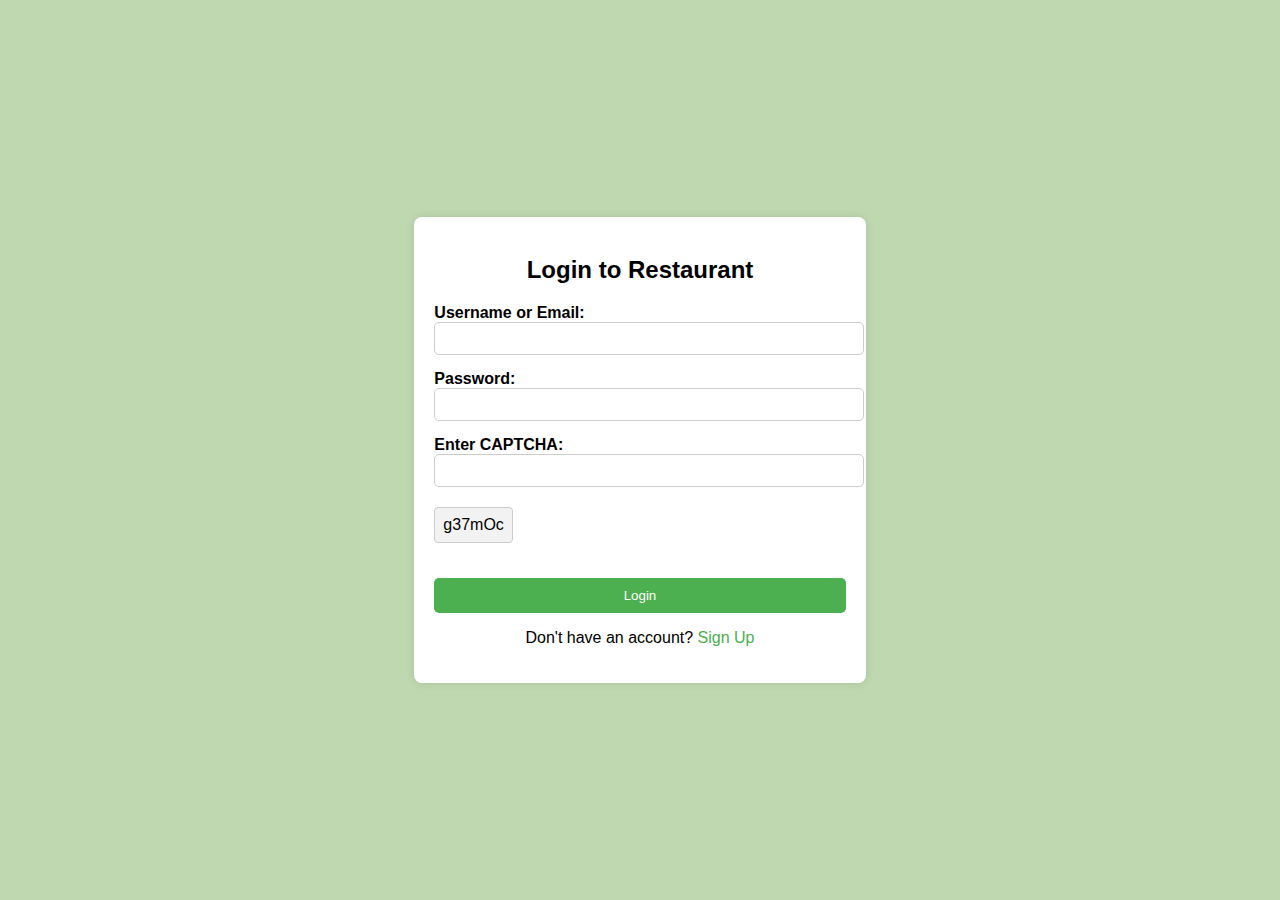
<file: Login Page/login.html>
<!DOCTYPE html>
<html lang="en">
  <head>
    <meta charset="UTF-8" />
    <title>Restaurant Login</title>
    <link rel="stylesheet" href="styles.css" />
  </head>

  <body>
    <div class="container">
      <form id="loginForm" method="POST">
        <h2>Login to Restaurant</h2>
        <div class="input-group">
          <label for="username">Username or Email:</label>
          <input type="text" id="username" name="username" required />
        </div>
        <div class="input-group">
          <label for="password">Password:</label>
          <input type="password" id="password" name="password" required />
        </div>
        <div class="input-group">
          <label for="captcha">Enter CAPTCHA:</label>
          <input type="text" id="captchaInput" name="captchaInput" required />
          <span id="captchaOutput"></span>
        </div>
        <button type="submit">Login</button>
        <div class="signup-link">
          <p>
            Don't have an account? <a href="./registration.html">Sign Up</a>
          </p>
        </div>
      </form>
    </div>

    <script>
      function generateCaptcha() {
        let chars =
          "0123456789abcdefghijklmnopqrstuvwxyzABCDEFGHIJKLMNOPQRSTUVWXYZ";
        let captcha = "";
        for (let i = 0; i < 6; i++) {
          let index = Math.floor(Math.random() * chars.length);
          captcha += chars[index];
        }
        document.getElementById("captchaOutput").innerText = captcha;
      }

      function validateCaptcha() {
        let userCaptcha = document.getElementById("captchaInput").value.trim();
        let generatedCaptcha =
          document.getElementById("captchaOutput").innerText;

        if (userCaptcha === generatedCaptcha) {
          alert("CAPTCHA matched! Proceed with login.");
          window.location.href = "../Main/index.php";
        } else {
          alert("CAPTCHA not matched! Try again.");
        }
      }

      window.onload = function () {
        generateCaptcha();
        document
          .getElementById("loginForm")
          .addEventListener("submit", function (event) {
            event.preventDefault(); // Prevent form submission for now
            validateCaptcha(); // Call validateCaptcha() when the form is submitted
          });
      };
    </script>
  </body>
</html>
</file>
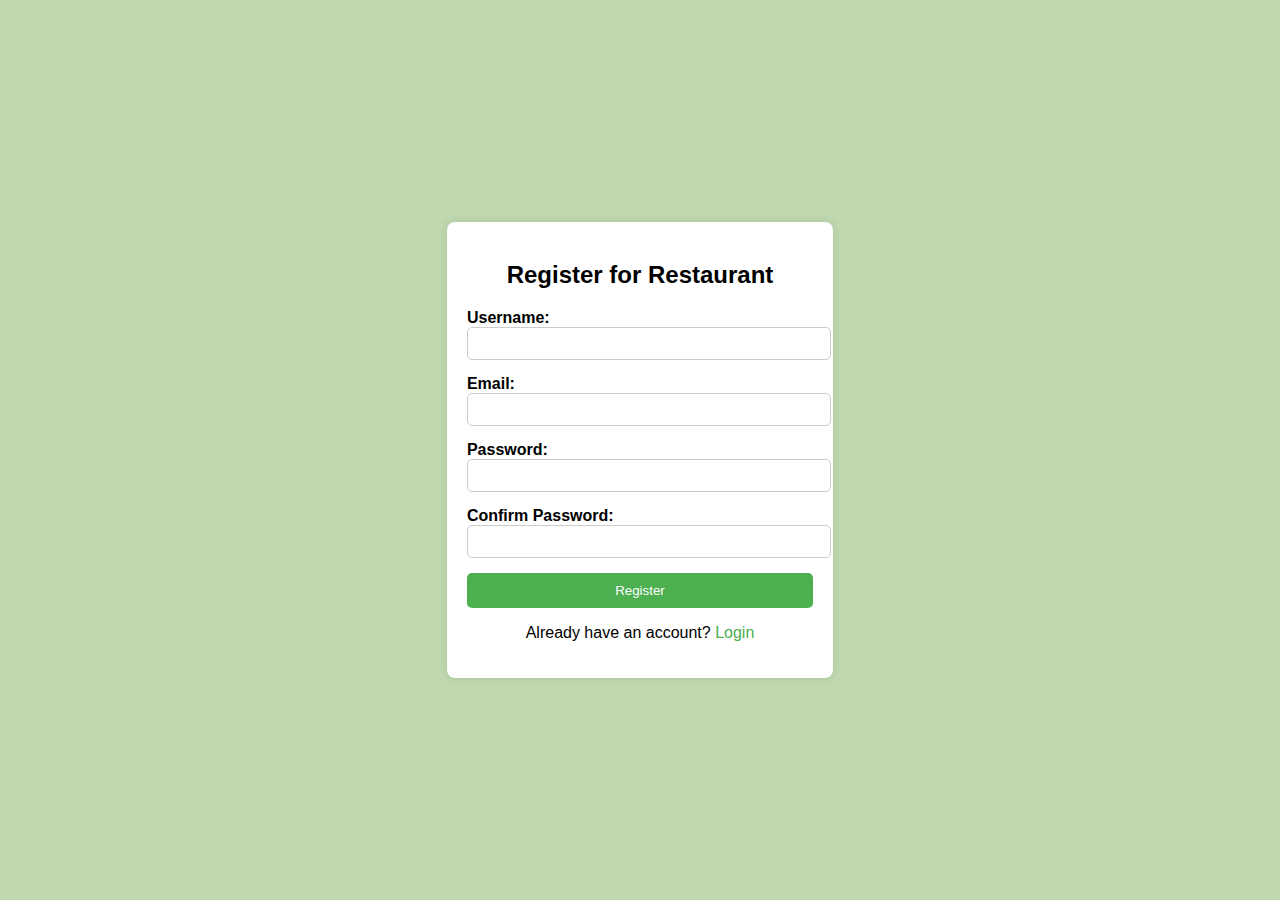
<file: Login Page/registration.html>
<!DOCTYPE html>
<html lang="en">
  <head>
    <meta charset="UTF-8" />
    <meta name="viewport" content="width=device-width, initial-scale=1.0" />
    <title>Restaurant Registration</title>
    <link rel="stylesheet" href="styles.css" />
  </head>

  <body>
    <div class="container">
      <form method="POST">
        <h2>Register for Restaurant</h2>
        <div class="input-group">
          <label for="username">Username:</label>
          <input type="text" id="username" name="username" required />
        </div>
        <div class="input-group">
          <label for="email">Email:</label>
          <input type="email" id="email" name="email" required />
        </div>
        <div class="input-group">
          <label for="password">Password:</label>
          <input type="password" id="password" name="password" required />
        </div>
        <div class="input-group">
          <label for="confirm_password">Confirm Password:</label>
          <input
            type="password"
            id="confirm_password"
            name="confirm_password"
            required
          />
        </div>
        <button type="submit">Register</button>
        <div class="login-link">
          <p>Already have an account? <a href="./login.html">Login</a></p>
        </div>
      </form>
    </div>
  </body>
</html>
</file>
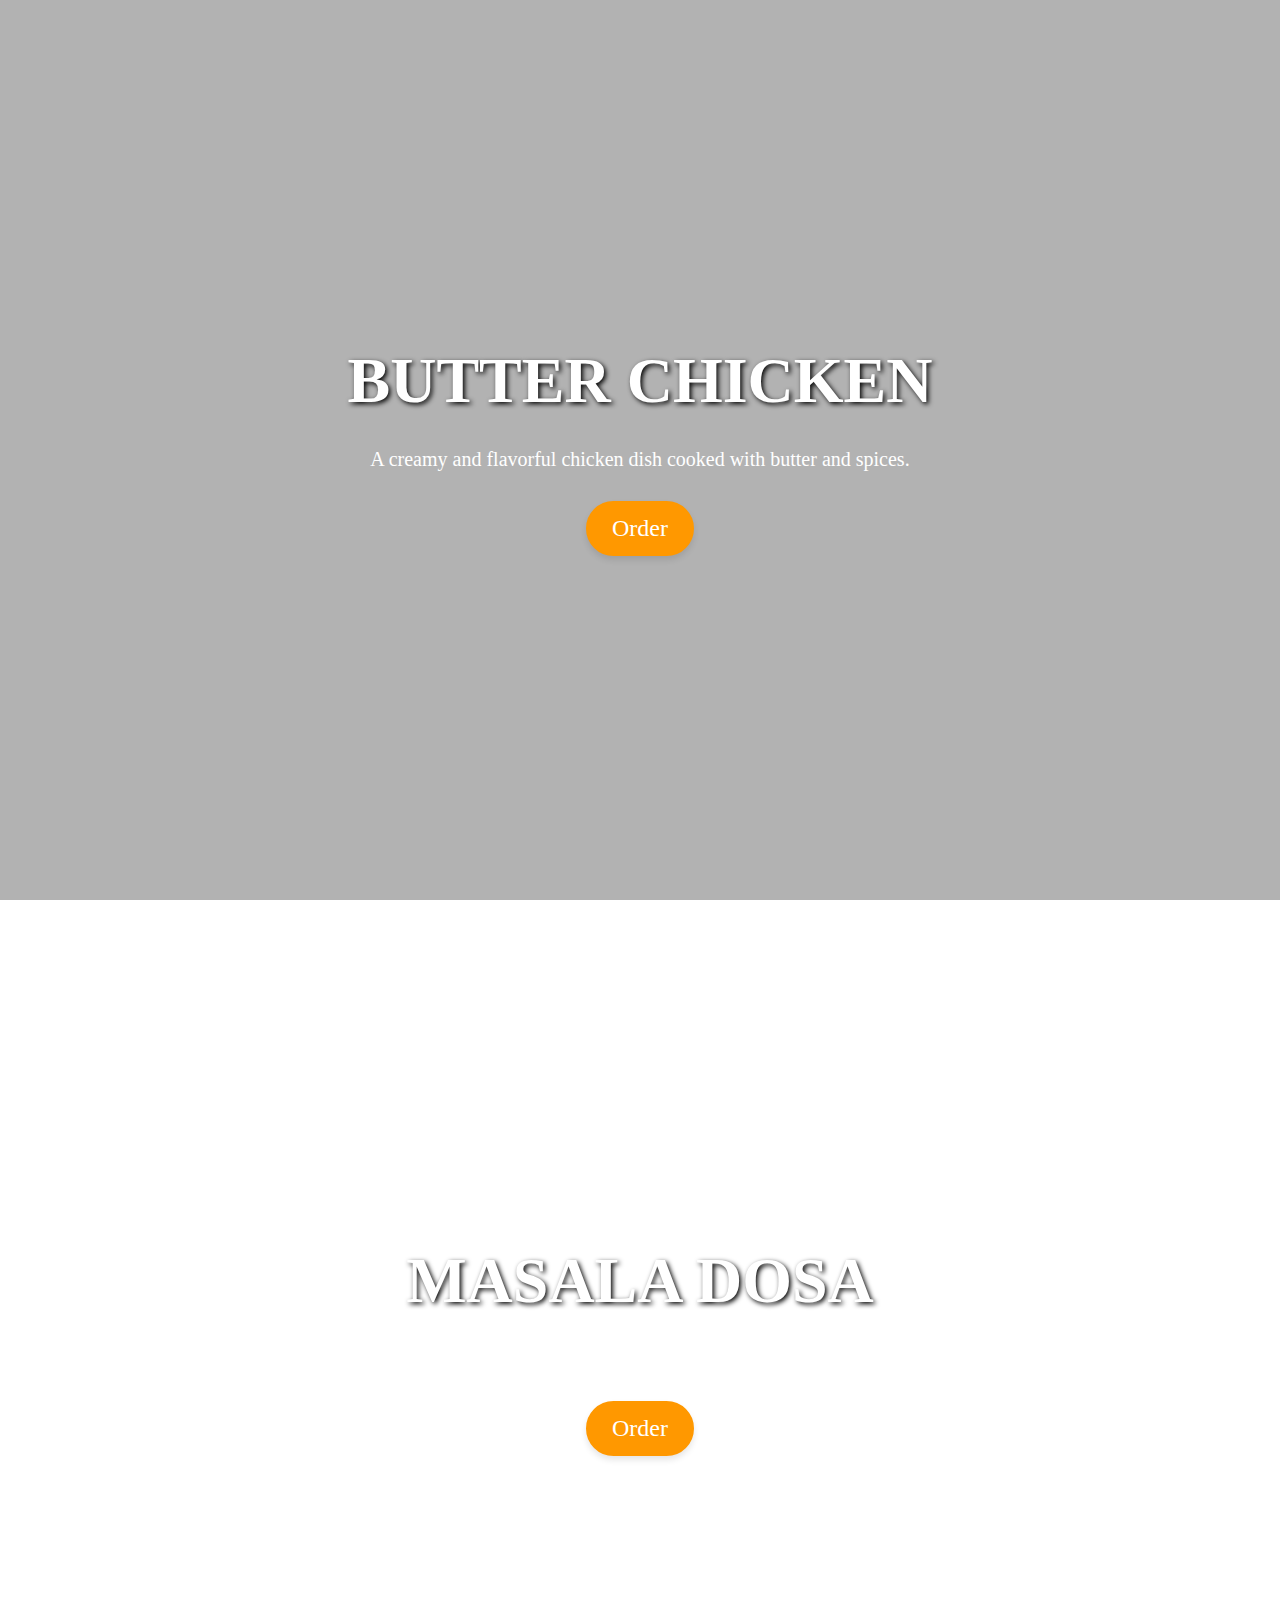
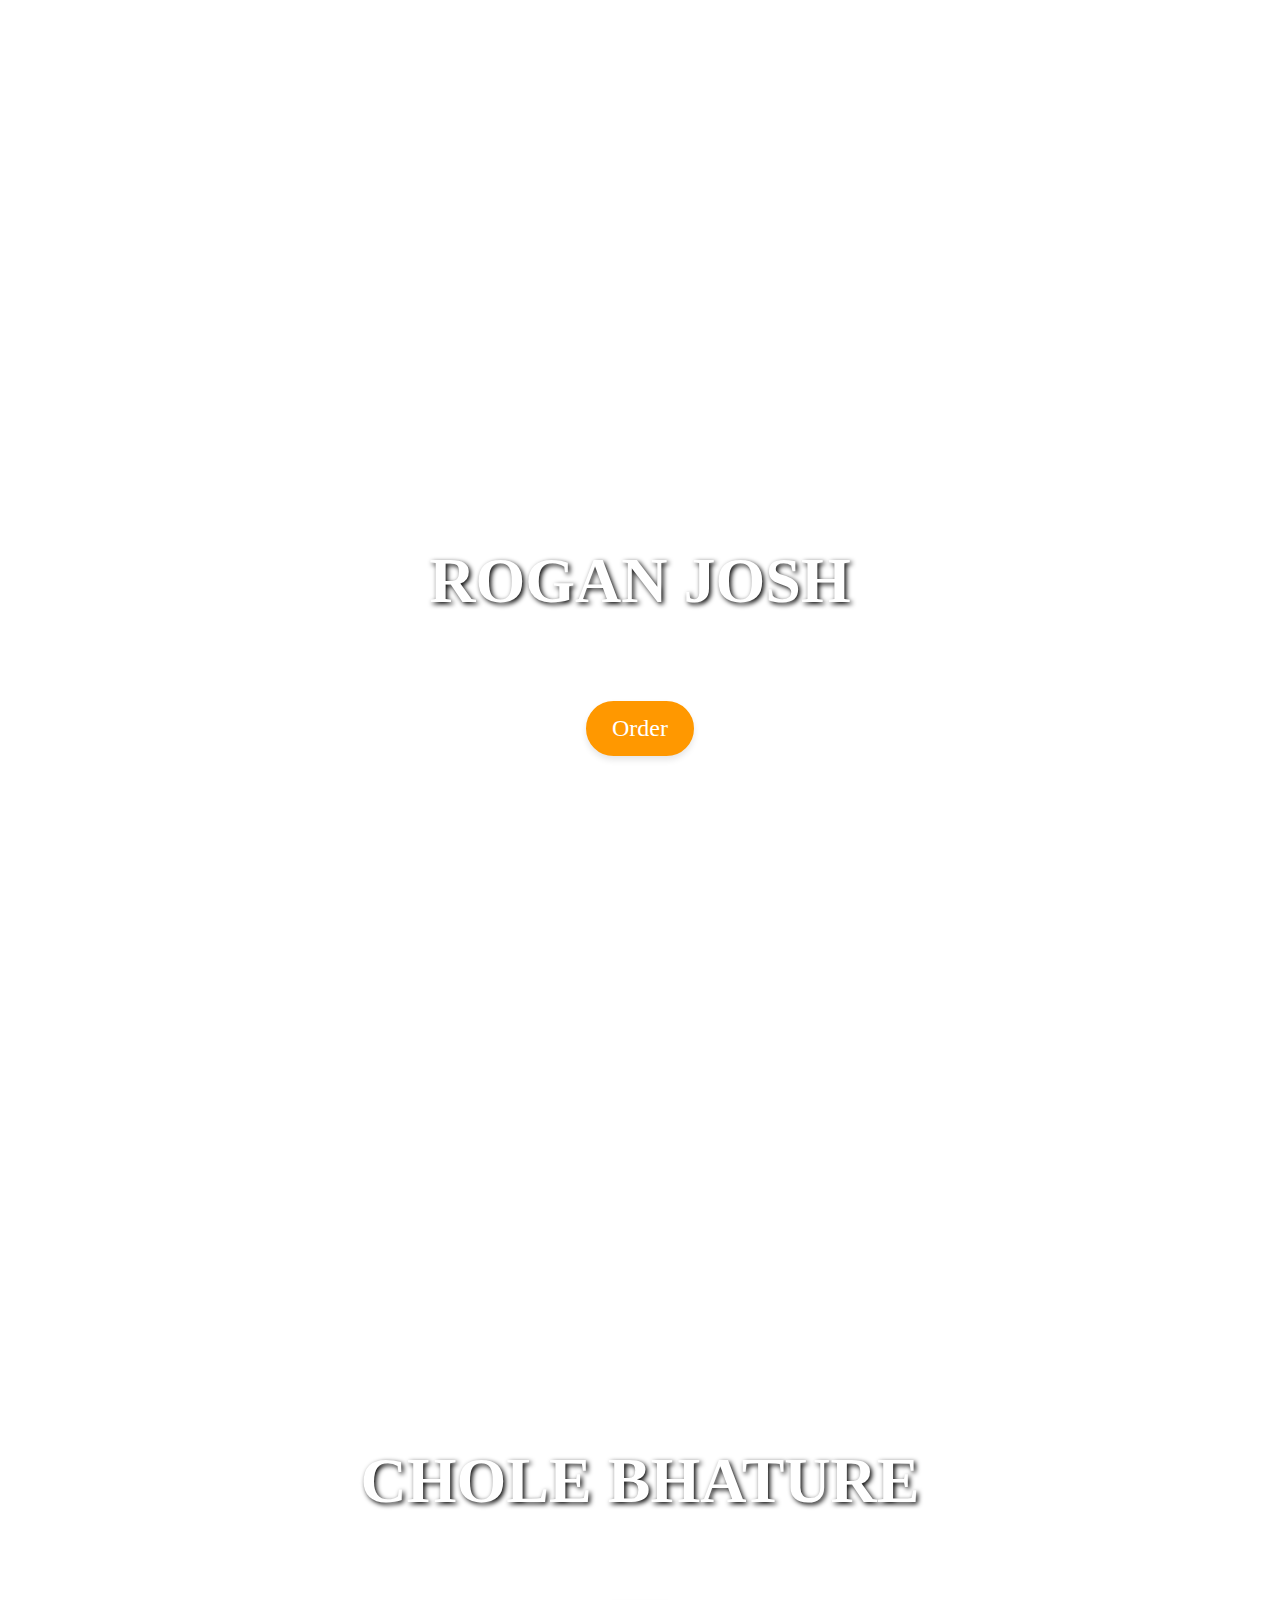
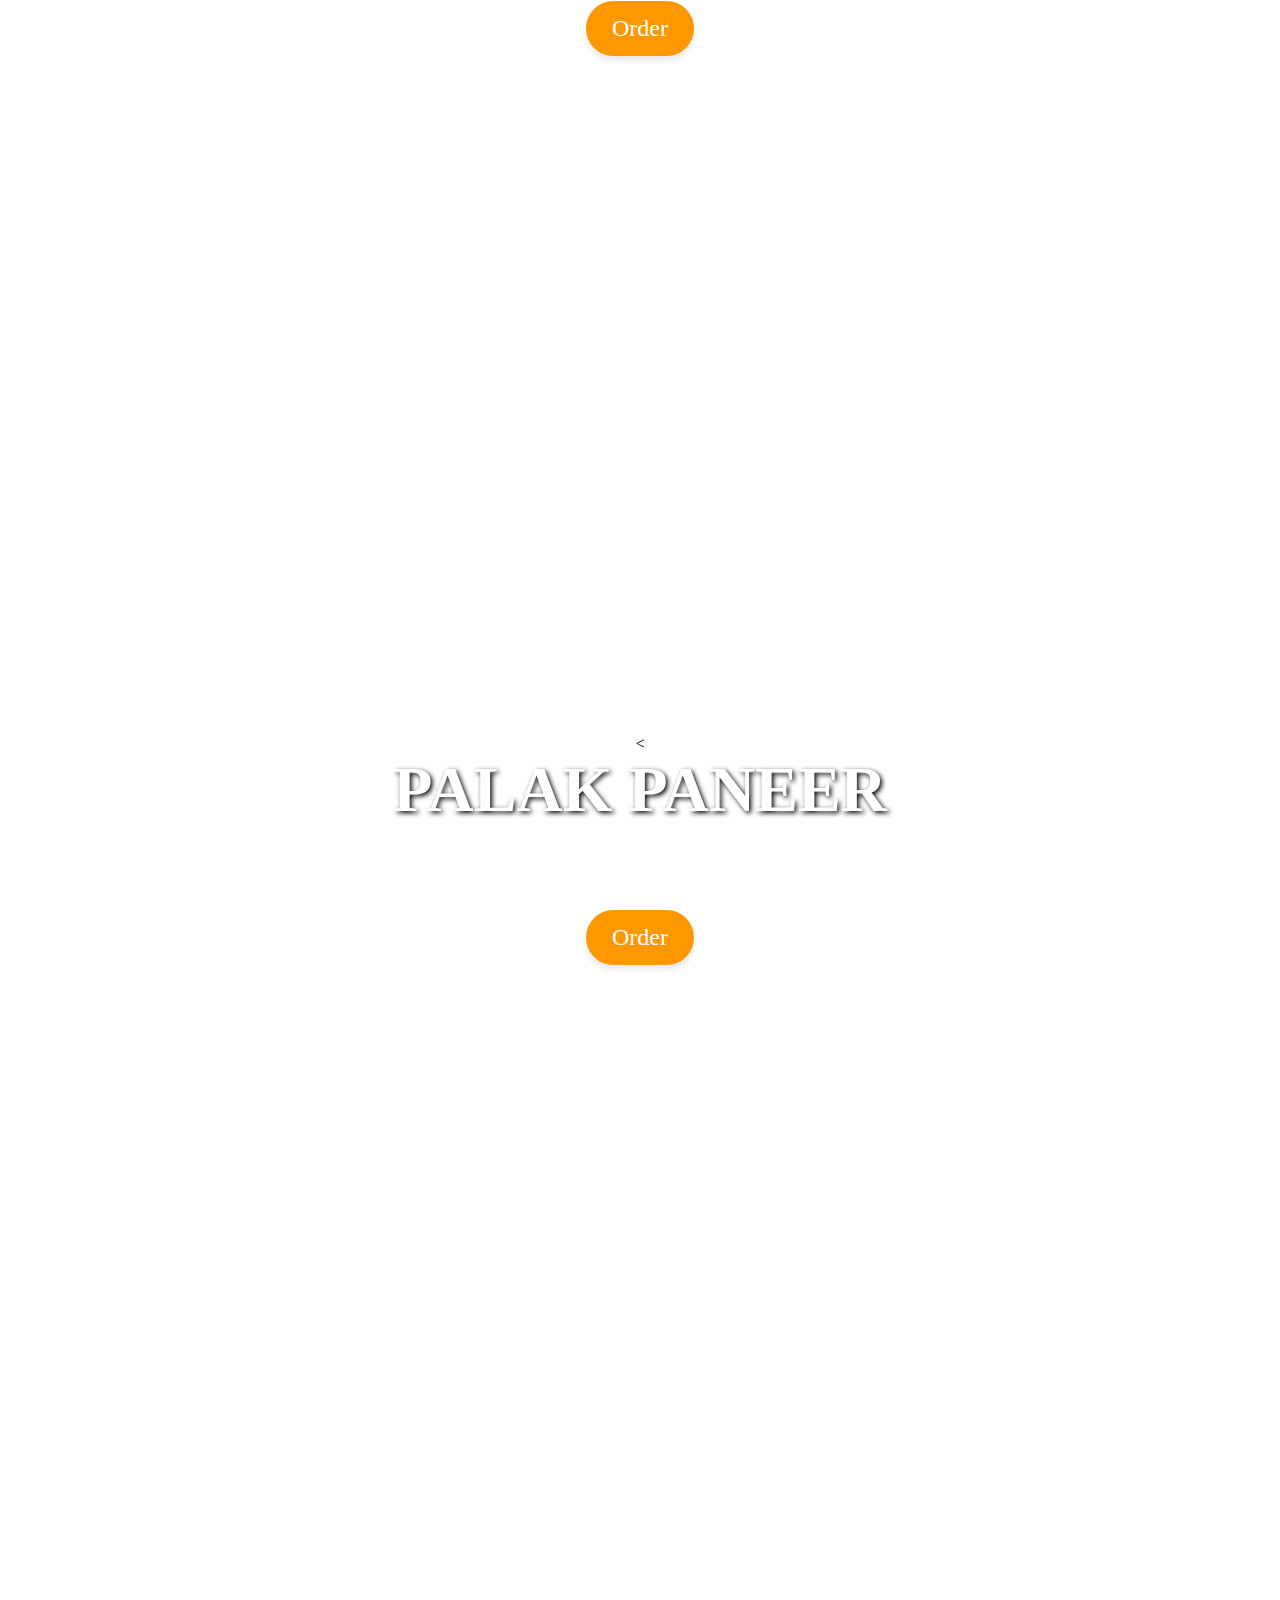
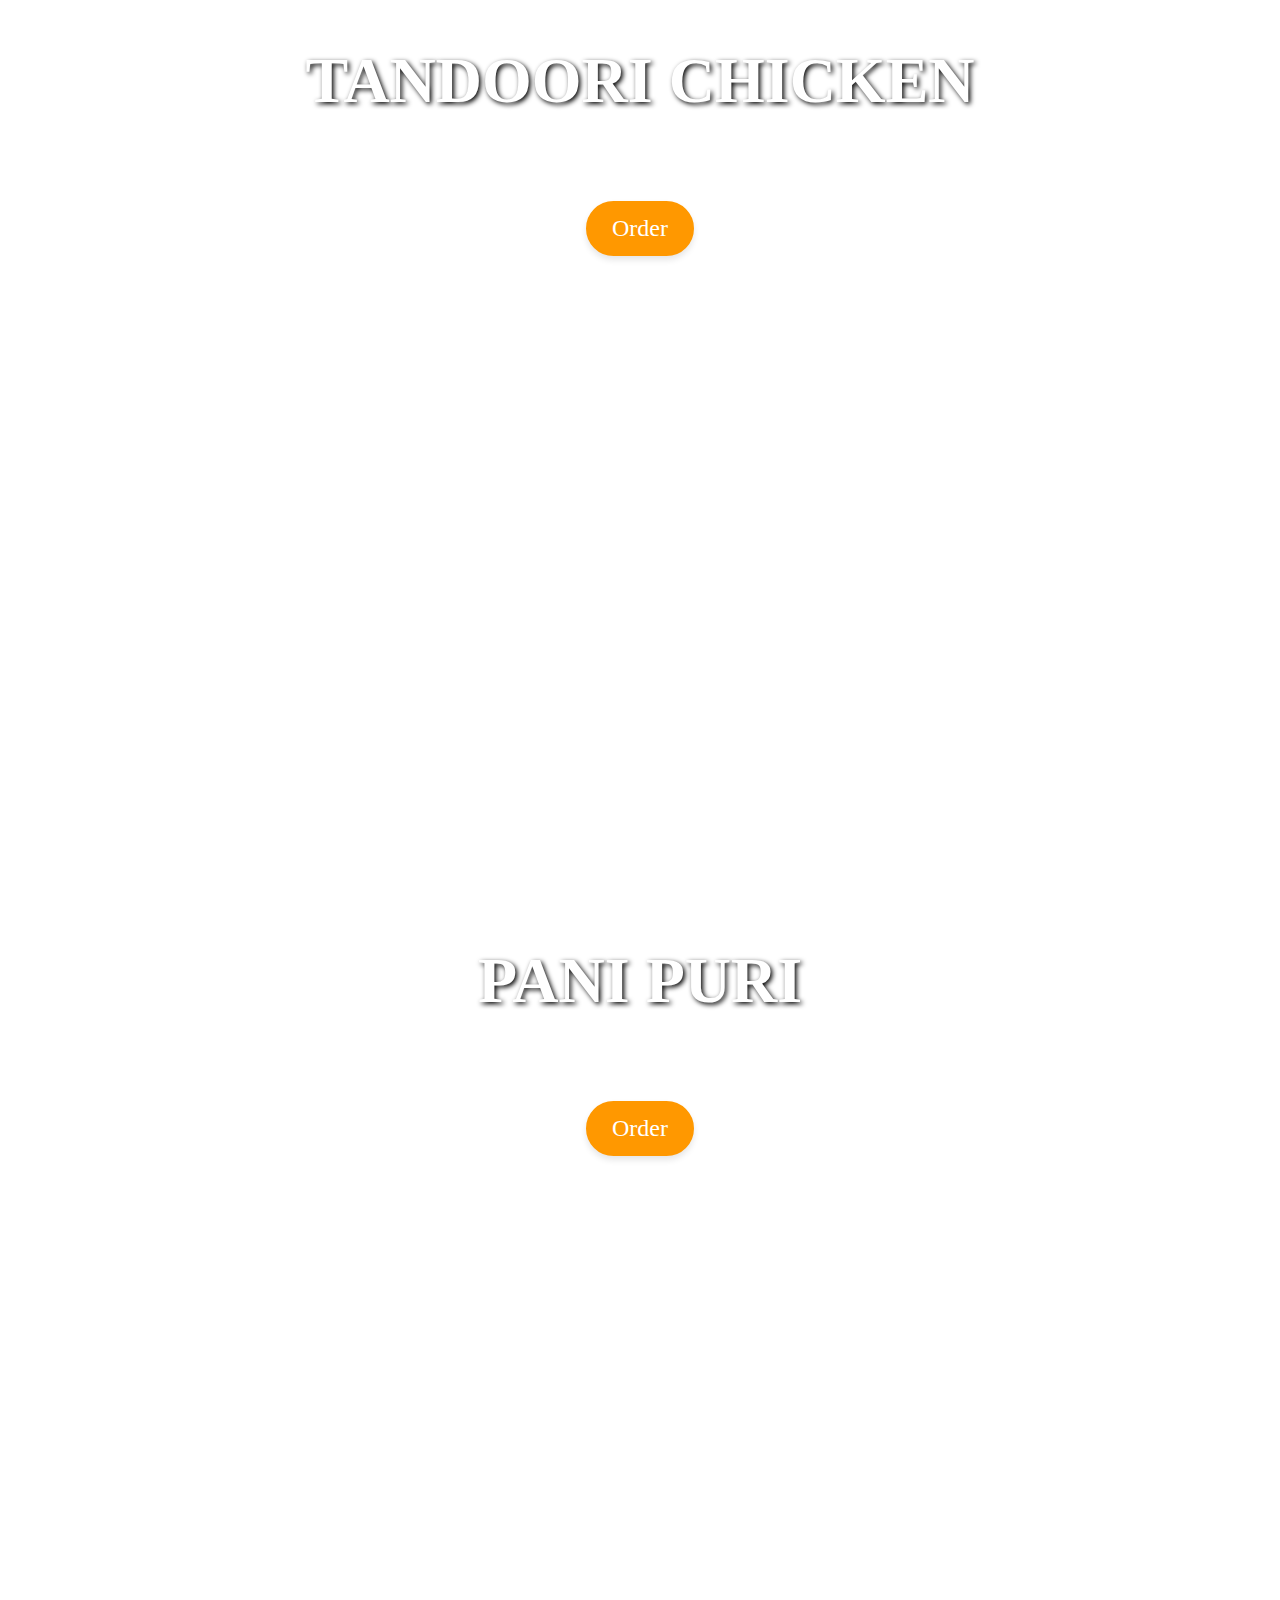
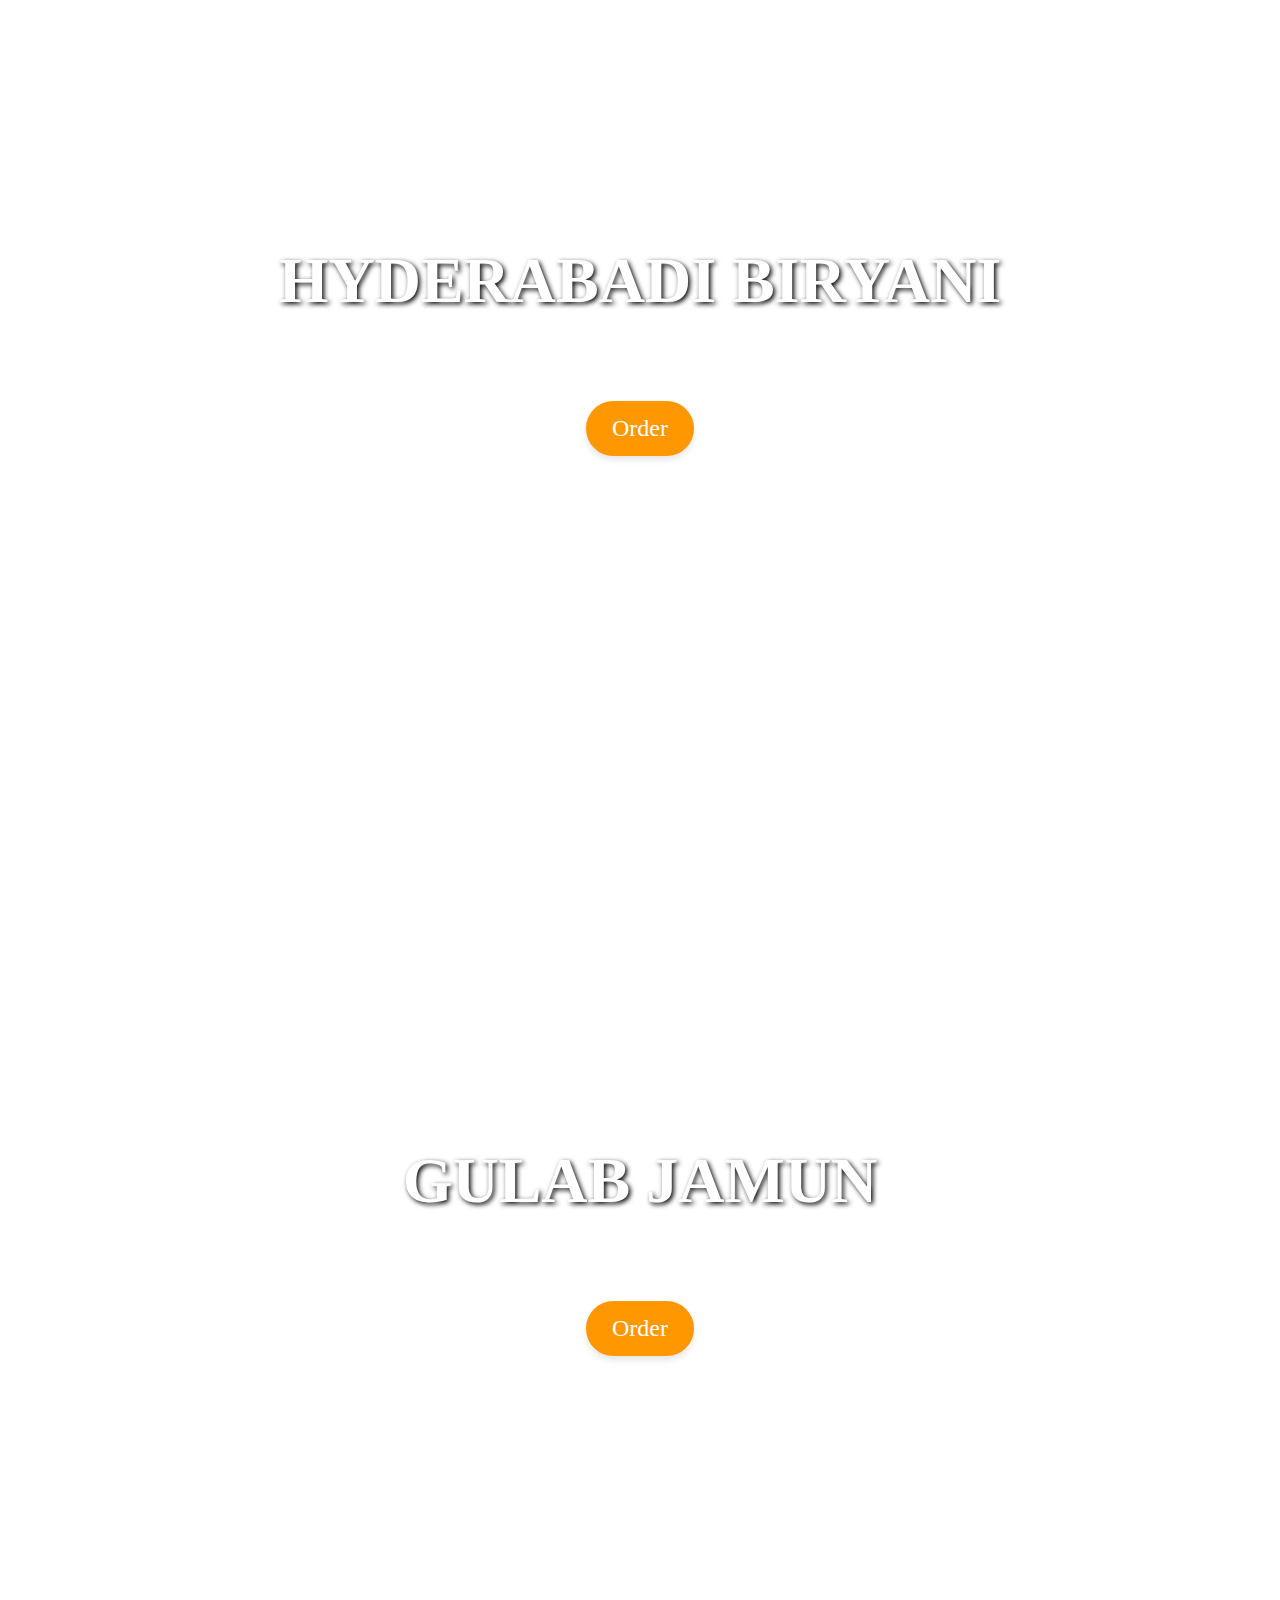
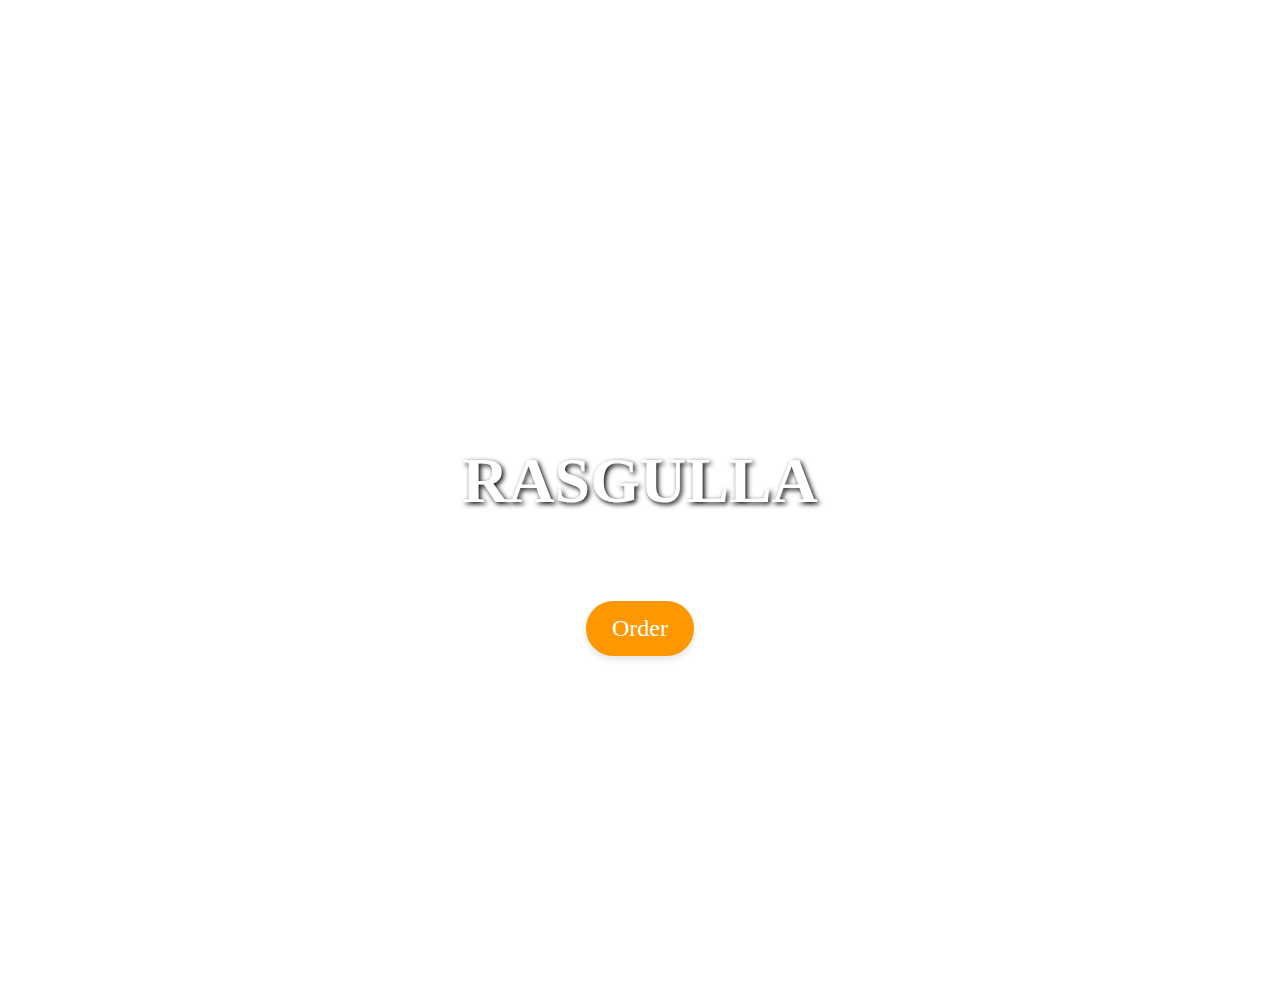
<file: Menu Page/menu.html>
<!DOCTYPE html>
<html lang="en">
  <head>
    <meta charset="UTF-8" />
    <meta name="viewport" content="width=device-width, initial-scale=1.0" />
    <title>Menu</title>
  </head>
  <style>
    * {
      margin: 0;
      padding: 0;
      box-sizing: border-box;
      font-family: "jost";
    }

    h2 {
      font-size: 64px;
      font-weight: bold;
      text-transform: uppercase;
      color: #fff;
      text-shadow: 2px 2px 5px #000;
    }

    p {
      font-size: 20px;
      color: #fff;
      padding: 30px;
    }

    section {
      width: 100%;
      height: 100vh;
      display: grid;
      place-items: center;
      text-align: center;
      background-image: linear-gradient(rgba(0, 0, 0, 0.3), rgba(0, 0, 0, 0.3)),
        url(https://media.istockphoto.com/id/1472620857/photo/tasty-butter-chicken-curry-dish-from-indian-cuisine.jpg?s=612x612&w=0&k=20&c=7Lf1Qrwj7sY31LuzbO9u8KMFuoUo96SwOvxz5YL_Slw=);
      background-repeat: no-repeat;
      background-size: 100% auto;
      background-attachment: fixed;
    }

    .section-2 {
      background-repeat: no-repeat;
      background-size: 100% auto;
      background-image: linear-gradient(rgba(0, 0, 0, 0.3), rgba(0, 0, 0, 0.3)),
        url(https://t3.ftcdn.net/jpg/00/37/81/84/360_F_37818424_iEAeI3ngDZ3pNwQ8iZvm2AIDzVDRQmhz.jpg);
    }

    .section-3 {
      background-repeat: no-repeat;
      background-size: 100% auto;
      background-image: linear-gradient(rgba(0, 0, 0, 0.3), rgba(0, 0, 0, 0.3)),
        url(https://media.istockphoto.com/id/1177712208/photo/kashmiri-lamb-rogan-josh-with-spices-and-gravy-close-up-in-a-pan-horizontal-top-view.jpg?s=612x612&w=0&k=20&c=AxADxxquEy4HD4Cc8l60kUUtTy49to58sq1U2yc27tc=);
    }

    .section-4 {
      background-repeat: no-repeat;
      background-size: 100% auto;
      background-image: linear-gradient(rgba(0, 0, 0, 0.3), rgba(0, 0, 0, 0.3)),
        url(https://www.shutterstock.com/image-photo/indian-breakfast-_poori-chickpea-chana-600nw-1949065333.jpg);
    }

    .section-5 {
      background-repeat: no-repeat;
      background-size: 100% auto;
      background-image: linear-gradient(rgba(0, 0, 0, 0.3), rgba(0, 0, 0, 0.3)),
        url(https://as1.ftcdn.net/v2/jpg/01/23/30/40/1000_F_123304089_sQzMmNCjPEPbd229NcOzRvx3kWT4Fmrx.jpg);
    }

    .section-6 {
      background-repeat: no-repeat;
      background-size: 100% auto;
      background-image: linear-gradient(rgba(0, 0, 0, 0.3), rgba(0, 0, 0, 0.3)),
        url(https://img.freepik.com/free-photo/side-view-baked-chicken-with-cucumber-lemon-seasoning-bread-table_141793-4757.jpg?size=626&ext=jpg&ga=GA1.1.1880011253.1700438400&semt=ais);
    }

    .section-7 {
      background-repeat: no-repeat;
      background-size: 100% auto;
      background-image: linear-gradient(rgba(0, 0, 0, 0.3), rgba(0, 0, 0, 0.3)),
        url(https://media.istockphoto.com/id/525416827/photo/pani-puri-golgappe-chat-item-india.jpg?s=612x612&w=0&k=20&c=tOCmN28AXHIe3SMBgszWU6PLUD6w6CU6q8yMdwSAKPw=);
    }

    .section-8 {
      background-repeat: no-repeat;
      background-size: 100% auto;
      background-image: linear-gradient(rgba(0, 0, 0, 0.3), rgba(0, 0, 0, 0.3)),
        url(https://thumbs.dreamstime.com/b/chicken-dum-biryani-white-bowl-traditional-indian-one-pot-dish-background-high-angle-view-156498926.jpg);
    }

    .section-9 {
      background-repeat: no-repeat;
      background-size: 100% auto;
      background-image: linear-gradient(rgba(0, 0, 0, 0.3), rgba(0, 0, 0, 0.3)),
        url(https://t3.ftcdn.net/jpg/03/11/47/60/360_F_311476045_jGMhyPQWbwSkkSi4d0vRI04gZKVEQHdz.jpg);
    }

    .section-10 {
      background-repeat: no-repeat;
      background-size: 100% auto;
      background-image: linear-gradient(rgba(0, 0, 0, 0.3), rgba(0, 0, 0, 0.3)),
        url(https://media.istockphoto.com/id/495022082/photo/indian-sweet-rasgulla-is-a-syrupy-dessert-indian-cottage-cheese.jpg?s=612x612&w=0&k=20&c=aiYrqWEJSFnRrhUc0mY53CcJ9KlhkWLEKtnW6ayqOGo=);
    }

    .order-btn {
      display: inline-block;
      padding: 12px 24px;
      background-color: #ff9800;
      color: white;
      text-align: center;
      font-size: 24px;
      text-decoration: none;
      border: 2px solid #ff9800;
      border-radius: 50px;
      cursor: pointer;
      transition: all 0.3s ease-in-out;
      box-shadow: 0 4px 6px rgba(0, 0, 0, 0.1);
    }

    .order-btn:hover {
      background-color: #ffac33;
      color: #fff;
      transform: scale(1.05);
      box-shadow: 0 6px 8px rgba(0, 0, 0, 0.2);
    }
  </style>

  <body>
    <section>
      <div>
        <h2>Butter Chicken</h2>
        <p>
          A creamy and flavorful chicken dish cooked with butter and spices.
        </p>
        <a
          href="https://www.zomato.com/ncr/butter-chicken-factory-sector-14/order"
          target="_blank"
        >
          <button class="order-btn">Order</button>
        </a>
      </div>
    </section>
    <section class="section-2">
      <div>
        <h2>Masala Dosa</h2>
        <p>
          A South Indian delicacy consisting of a thin, crispy pancake filled
          with spiced potatoes.
        </p>
        <a
          href="https://www.zomato.com/ncr/masala-dosa-paharganj-new-delhi/menu"
          target="_blank"
        >
          <button class="order-btn">Order</button>
        </a>
      </div>
    </section>
    <section class="section-3">
      <div>
        <h2>Rogan Josh</h2>
        <p>Aromatic lamb curry cooked with various spices, rich in flavors.</p>
        <a
          href="https://www.zomato.com/rogan-josh-food-truck/order"
          target="_blank"
        >
          <button class="order-btn">Order</button>
        </a>
      </div>
    </section>
    <section class="section-4">
      <div>
        <h2>Chole Bhature</h2>
        <p>
          A classic combination of spicy chickpea curry served with fried bread.
        </p>
        <a
          href="https://www.zomato.com/ncr/sitaram-ke-special-chole-bhature-azadpur-new-delhi"
          target="_blank"
        >
          <button class="order-btn">Order</button>
        </a>
      </div>
    </section>
    <section class="section-5">
      <div>
        <
        <h2>Palak Paneer</h2>
        <p>
          A vegetarian dish made of spinach and paneer (Indian cottage cheese).
        </p>
        <a
          href="https://www.zomato.com/ncr/ghar-ka-khana-by-eatfit-tilak-nagar-new-delhi/order"
          target="_blank"
        >
          <button class="order-btn">Order</button>
        </a>
      </div>
    </section>
    <section class="section-6">
      <div>
        <h2>Tandoori Chicken</h2>
        <p>
          Chicken marinated in yogurt and spices, roasted in a tandoor (clay
          oven).
        </p>
        <a
          href="https://www.zomato.com/ncr/indian-tandoori-chicken-vasundhara-enclave-new-delhi"
          target="_blank"
        >
          <button class="order-btn">Order</button>
        </a>
      </div>
    </section>
    <section class="section-7">
      <div>
        <h2>Pani Puri</h2>
        <p>
          A popular street food consisting of crispy hollow shells filled with
          flavored water, potatoes, and chickpeas.
        </p>
        <a
          href="https://www.zomato.com/ncr/pani-puri-mayur-vihar-phase-3-new-delhi"
          target="_blank"
        >
          <button class="order-btn">Order</button>
        </a>
      </div>
    </section>
    <section class="section-8">
      <div>
        <h2>Hyderabadi Biryani</h2>
        <p>
          Fragrant rice dish cooked with meat, spices, and saffron, originating
          from Hyderabad.
        </p>
        <a
          href="https://www.zomato.com/ncr/hyderabadi-biryani-bhawan-rajinder-nagar-new-delhi"
          target="_blank"
        >
          <button class="order-btn">Order</button>
        </a>
      </div>
    </section>
    <section class="section-9">
      <div>
        <h2>Gulab Jamun</h2>
        <p>
          Deep-fried dumplings soaked in sugar syrup, a popular Indian dessert.
        </p>
        <a
          href="https://www.zomato.com/ncr/the-gulab-jamun-cafe-sector-39-gurgaon/order"
          target="_blank"
        >
          <button class="order-btn">Order</button>
        </a>
      </div>
    </section>
    <section class="section-10">
      <div>
        <h2>Rasgulla</h2>
        <p>
          Soft and spongy balls made from cottage cheese, soaked in sugar syrup.
        </p>
        <a
          href="https://www.zomato.com/ncr/the-rasgulla-store-malviya-nagar-new-delhi"
          target="_blank"
        >
          <button class="order-btn">Order</button>
        </a>
      </div>
    </section>
  </body>
</html>
</file>
<file: Login Page/styles.css>
/* Add your styles here */

body {
  font-family: Arial, sans-serif;
  margin: 0;
  padding: 0;
  display: flex;
  justify-content: center;
  align-items: center;
  height: 100vh;
  background-color: #bfd8af;
}

.container {
  background-color: #fff;
  padding: 20px;
  border-radius: 8px;
  box-shadow: 0 0 10px rgba(0, 0, 0, 0.1);
}

form {
  display: flex;
  flex-direction: column;
}

h2 {
  text-align: center;
  margin-bottom: 20px;
}

.input-group {
  margin-bottom: 15px;
}

label {
  margin-bottom: 5px;
  font-weight: bold;
}

input {
  padding: 8px;
  width: 100%;
  border-radius: 5px;
  border: 1px solid #ccc;
}

button {
  padding: 10px;
  border: none;
  border-radius: 5px;
  background-color: #4caf50;
  color: #fff;
  cursor: pointer;
}

button:hover {
  background-color: #45a049;
}

.signup-link,
.login-link {
  text-align: center;
}

.signup-link a,
.login-link a {
  color: #4caf50;
  text-decoration: none;
}

.signup-link a:hover,
.login-link a:hover {
  text-decoration: underline;
}
/* For Succes Message  */
.success-message {
  color: #4caf50;
  text-align: center;
  margin-top: 15px;
  font-weight: bold;
}

#captchaOutput {
  display: inline-block;
  padding: 8px;
  background-color: #f2f2f2;
  border: 1px solid #ccc;
  border-radius: 4px;
  font-family: Arial, sans-serif;
  font-size: 16px;
  /* margin-left: 10px; */
  margin: 20px auto;
}
</file>
